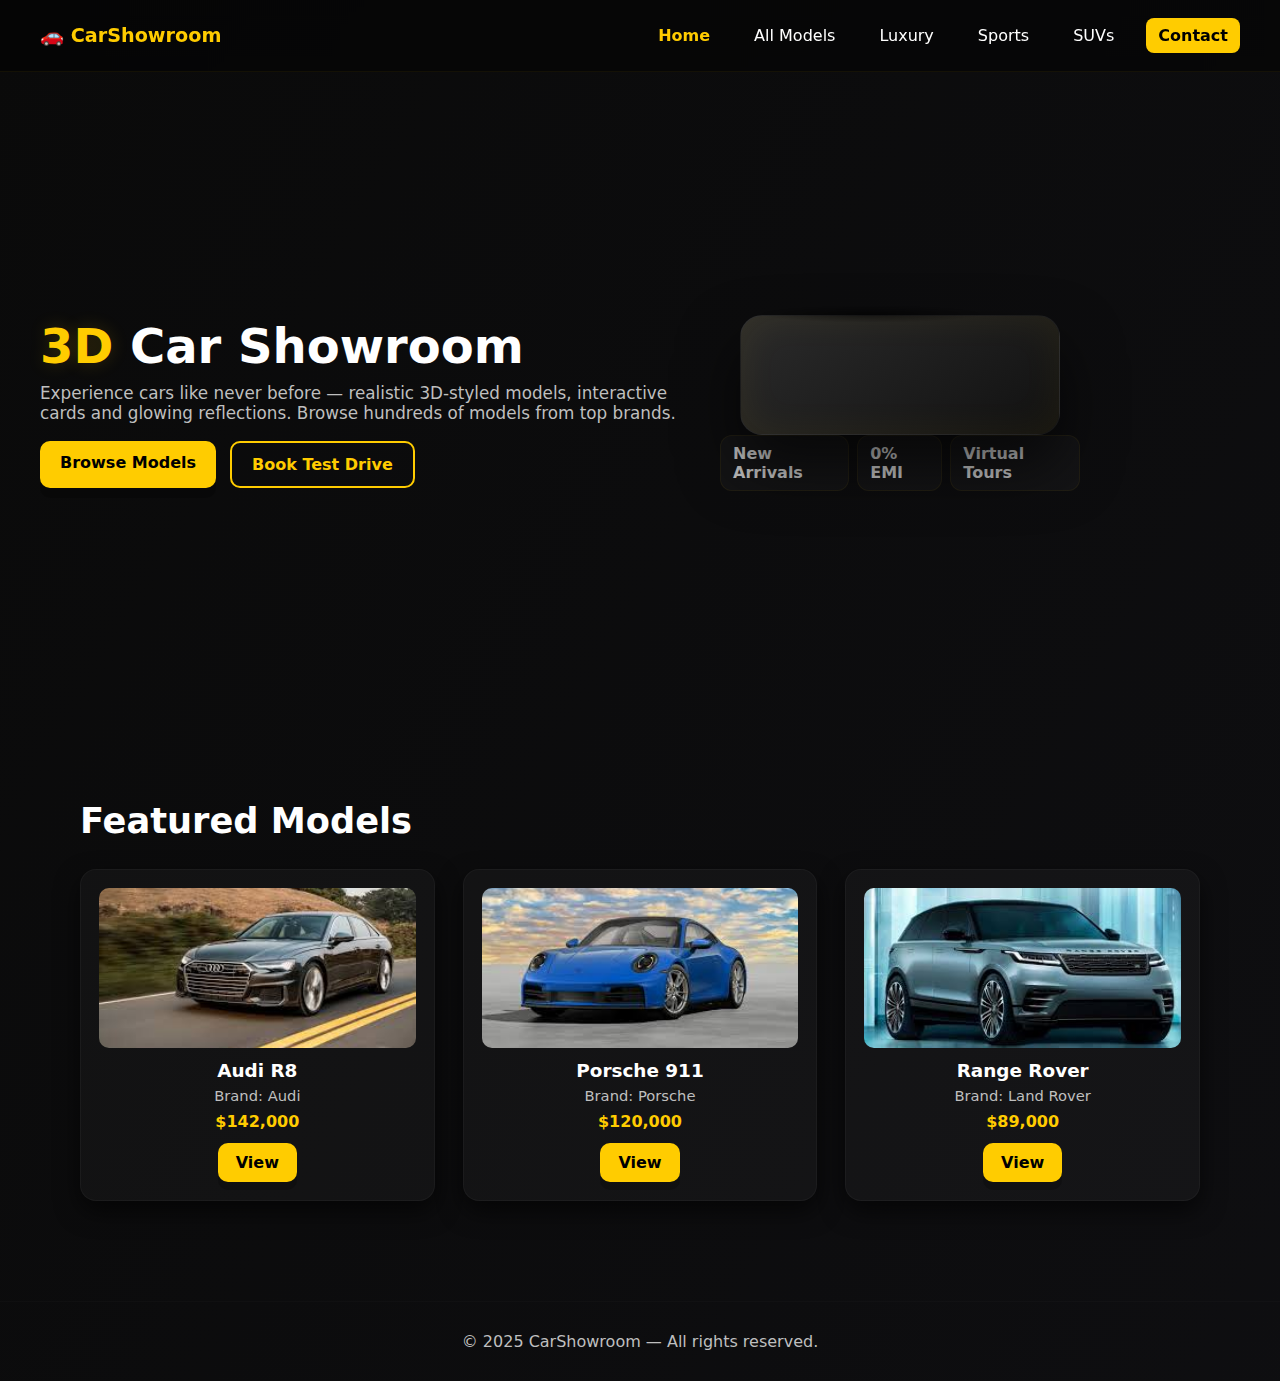
<file: index.html>
<!DOCTYPE html>
<html lang="en">
<head>
  <meta charset="utf-8" />
  <meta name="viewport" content="width=device-width,initial-scale=1" />
  <title>Car Showroom — Sivanesan</title>
  <link rel="stylesheet" href="style.css" />
</head>
<body>
  <header class="navbar">
    <div class="logo">🚗 CarShowroom</div>
    <nav>
      <ul>
        <li><a href="index.html" class="active">Home</a></li>
        <li><a href="models.html">All Models</a></li>
        <li><a href="luxury.html">Luxury</a></li>
        <li><a href="sports.html">Sports</a></li>
        <li><a href="suv.html">SUVs</a></li>
        <li><a href="contact.html" class="btn">Contact</a></li>
      </ul>
    </nav>
  </header>

  <main>
    <section class="hero home-hero">
      <div class="hero-left">
        <h1><span class="highlight">3D</span> Car Showroom</h1>
        <p>Experience cars like never before — realistic 3D-styled models, interactive cards and glowing reflections. Browse hundreds of models from top brands.</p>
        <div class="cta-row">
          <a href="models.html" class="cta-btn">Browse Models</a>
          <a href="contact.html" class="cta-btn alt">Book Test Drive</a>
        </div>
      </div>

      <!-- floating 3D car block (CSS animated) -->
      <div class="hero-right">
        <div class="floating-car-3d">
          <div class="car-body">
          <div class="car-shadow"></div>
        </div>
        <div class="home-badges">
          <div class="badge">New Arrivals</div>
          <div class="badge">0% EMI</div>
          <div class="badge">Virtual Tours</div>
        </div>
      </div>
    </section>

    <section class="preview models-preview">
      <h2>Featured Models</h2>
      <div class="card-grid">
        <article class="car-card">
          <div class="car-img"><img src="audicar.jpeg" alt="Audi R8"></div>
          <h3>Audi R8</h3>
          <p class="meta">Brand: Audi</p>
          <p class="price">$142,000</p>
          <a href="luxury.html" class="buy-btn">View</a>
        </article>

        <article class="car-card">
          <div class="car-img"><img src="porsche car.jpeg" alt="Porsche 911"></div>
          <h3>Porsche 911</h3>
          <p class="meta">Brand: Porsche</p>
          <p class="price">$120,000</p>
          <a href="sports.html" class="buy-btn">View</a>
        </article>

        <article class="car-card">
          <div class="car-img"><img src="rangecar.jpeg" alt="Range Rover"></div>
          <h3>Range Rover</h3>
          <p class="meta">Brand: Land Rover</p>
          <p class="price">$89,000</p>
          <a href="suv.html" class="buy-btn">View</a>
        </article>
      </div>
    </section>

  </main>

  <footer class="footer">
    <p>© 2025 CarShowroom — All rights reserved.</p>
  </footer>
</body>
</html>
</file>
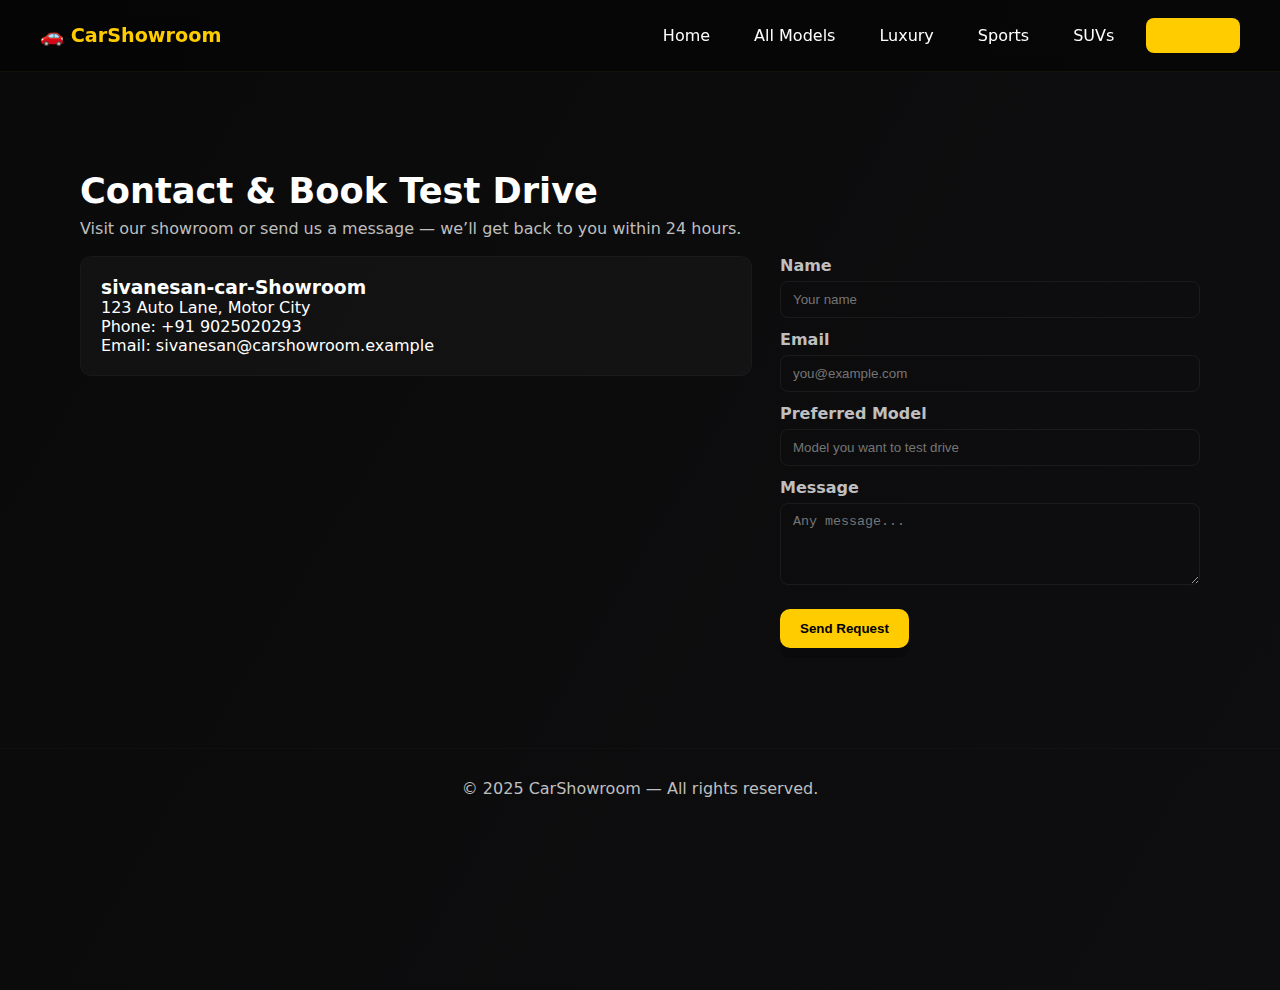
<file: contact.html>
<!DOCTYPE html>
<html lang="en">
<head>
  <meta charset="utf-8" />
  <meta name="viewport" content="width=device-width,initial-scale=1" />
  <title>Car Showroom — Contact</title>
  <link rel="stylesheet" href="style.css" />
</head>
<body>
  <header class="navbar">
    <div class="logo">🚗 CarShowroom</div>
    <nav>
      <ul>
        <li><a href="index.html">Home</a></li>
        <li><a href="models.html">All Models</a></li>
        <li><a href="luxury.html">Luxury</a></li>
        <li><a href="sports.html">Sports</a></li>
        <li><a href="suv.html">SUVs</a></li>
        <li><a href="contact.html" class="active btn">Contact</a></li>
      </ul>
    </nav>
  </header>

  <main>
    <section class="contact-section">
      <h1>Contact & Book Test Drive</h1>
      <p class="subtitle">Visit our showroom or send us a message — we’ll get back to you within 24 hours.</p>

      <div class="contact-grid">
        <div class="contact-info">
          <h3>sivanesan-car-Showroom</h3>
          <p>123 Auto Lane, Motor City</p>
          <p>Phone: +91 9025020293</p>
          <p>Email: sivanesan@carshowroom.example</p>
        </div>

        <form class="contact-form" action="#" method="post">
          <label>
            Name
            <input type="text" name="name" placeholder="Your name" required />
          </label>

          <label>
            Email
            <input type="email" name="email" placeholder="you@example.com" required />
          </label>

          <label>
            Preferred Model
            <input type="text" name="model" placeholder="Model you want to test drive" />
          </label>

          <label>
            Message
            <textarea name="message" rows="4" placeholder="Any message..."></textarea>
          </label>

          <button type="submit" class="cta-btn">Send Request</button>
        </form>
      </div>
    </section>
  </main>

  <footer class="footer">
    <p>© 2025 CarShowroom — All rights reserved.</p>
  </footer>
</body>
</html>
</file>
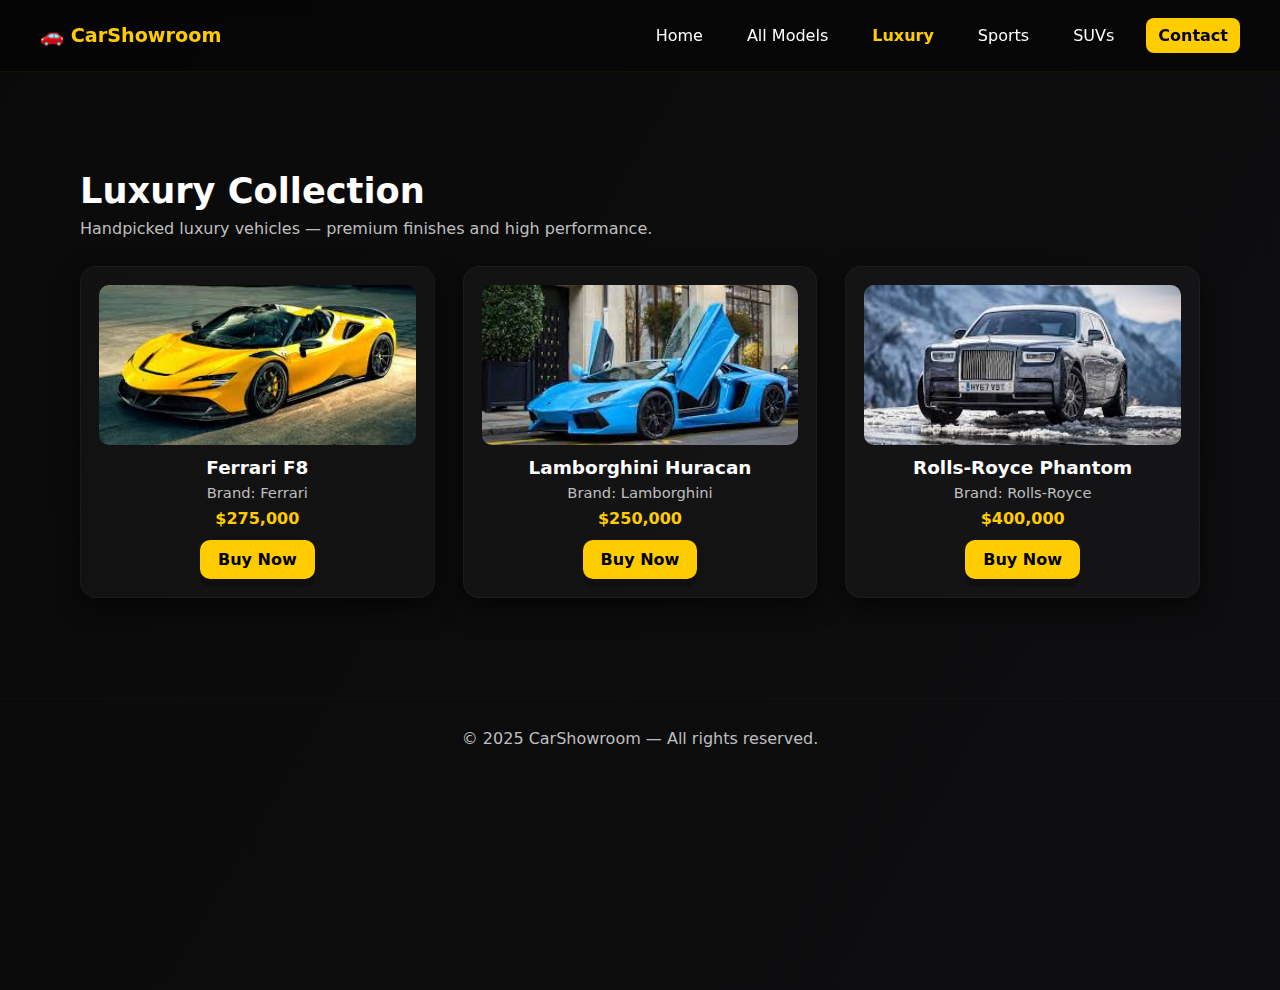
<file: luxury.html>
<!DOCTYPE html>
<html lang="en">
<head>
  <meta charset="utf-8" />
  <meta name="viewport" content="width=device-width,initial-scale=1" />
  <title>Car Showroom — Luxury</title>
  <link rel="stylesheet" href="style.css" />
</head>
<body>
  <header class="navbar">
    <div class="logo">🚗 CarShowroom</div>
    <nav>
      <ul>
        <li><a href="index.html">Home</a></li>
        <li><a href="models.html">All Models</a></li>
        <li><a href="luxury.html" class="active">Luxury</a></li>
        <li><a href="sports.html">Sports</a></li>
        <li><a href="suv.html">SUVs</a></li>
        <li><a href="contact.html" class="btn">Contact</a></li>
      </ul>
    </nav>
  </header>

  <main>
    <section class="models-list">
      <h1>Luxury Collection</h1>
      <p class="subtitle">Handpicked luxury vehicles — premium finishes and high performance.</p>

      <div class="card-grid">
        <article class="car-card">
          <div class="car-img"><img src="ferrari.jpeg" alt="Ferrari F8"></div>
          <h3>Ferrari F8</h3>
          <p class="meta">Brand: Ferrari</p>
          <p class="price">$275,000</p>
          <a href="#" class="buy-btn">Buy Now</a>
        </article>

        <article class="car-card">
          <div class="car-img"><img src="lambo.jpeg" alt="Lamborghini Huracan"></div>
          <h3>Lamborghini Huracan</h3>
          <p class="meta">Brand: Lamborghini</p>
          <p class="price">$250,000</p>
          <a href="#" class="buy-btn">Buy Now</a>
        </article>

        <article class="car-card">
          <div class="car-img"><img src="rolls.jpeg" alt="Rolls Royce"></div>
          <h3>Rolls-Royce Phantom</h3>
          <p class="meta">Brand: Rolls-Royce</p>
          <p class="price">$400,000</p>
          <a href="#" class="buy-btn">Buy Now</a>
        </article>
      </div>
    </section>
  </main>

  <footer class="footer">
    <p>© 2025 CarShowroom — All rights reserved.</p>
  </footer>
</body>
</html>
</file>
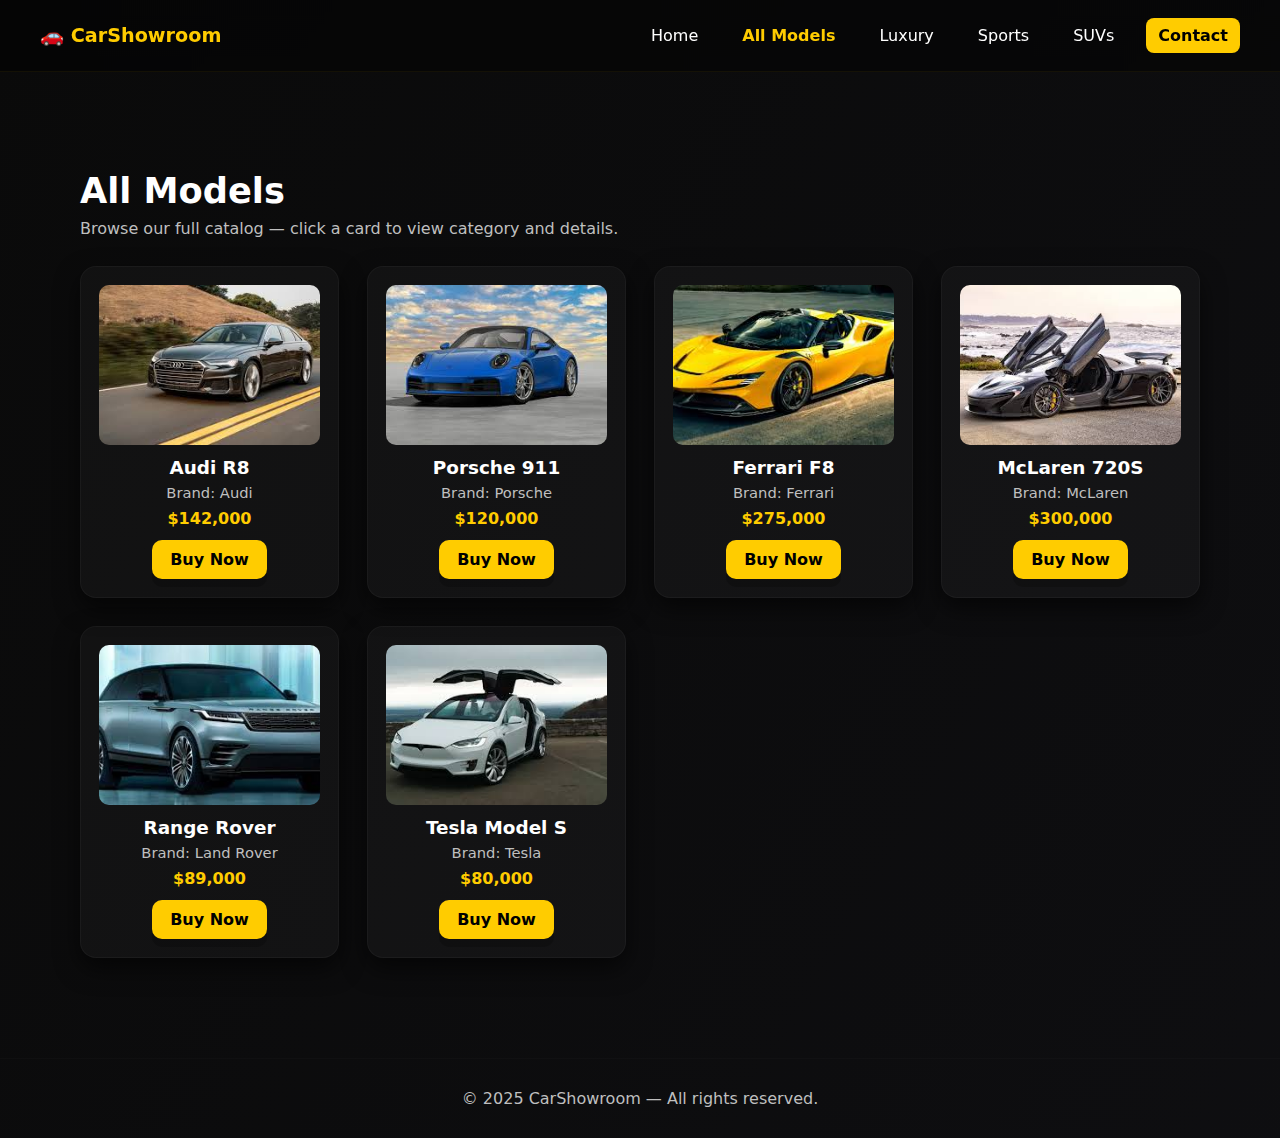
<file: models.html>
<!DOCTYPE html>
<html lang="en">
<head>
  <meta charset="utf-8" />
  <meta name="viewport" content="width=device-width,initial-scale=1" />
  <title>Car Showroom — Models</title>
  <link rel="stylesheet" href="style.css" />
</head>
<body>
  <header class="navbar">
    <div class="logo">🚗 CarShowroom</div>
    <nav>
      <ul>
        <li><a href="index.html">Home</a></li>
        <li><a href="models.html" class="active">All Models</a></li>
        <li><a href="luxury.html">Luxury</a></li>
        <li><a href="sports.html">Sports</a></li>
        <li><a href="suv.html">SUVs</a></li>
        <li><a href="contact.html" class="btn">Contact</a></li>
      </ul>
    </nav>
  </header>

  <main>
    <section class="models-list">
      <h1>All Models</h1>
      <p class="subtitle">Browse our full catalog — click a card to view category and details.</p>

      <div class="card-grid">
        <!-- repeat these cards; replace images and details as required -->
        <article class="car-card">
          <div class="car-img"><img src="audicar.jpeg" alt="Audi R8"></div>
          <h3>Audi R8</h3>
          <p class="meta">Brand: Audi</p>
          <p class="price">$142,000</p>
          <a href="#" class="buy-btn">Buy Now</a>
        </article>

        <article class="car-card">
          <div class="car-img"><img src="porsche car.jpeg" alt="Porsche 911"></div>
          <h3>Porsche 911</h3>
          <p class="meta">Brand: Porsche</p>
          <p class="price">$120,000</p>
          <a href="#" class="buy-btn">Buy Now</a>
        </article>

        <article class="car-card">
          <div class="car-img"><img src="ferrari.jpeg" alt="Ferrari F8"></div>
          <h3>Ferrari F8</h3>
          <p class="meta">Brand: Ferrari</p>
          <p class="price">$275,000</p>
          <a href="#" class="buy-btn">Buy Now</a>
        </article>

        <article class="car-card">
          <div class="car-img"><img src="mclaren.jpeg" alt="McLaren 720S"></div>
          <h3>McLaren 720S</h3>
          <p class="meta">Brand: McLaren</p>
          <p class="price">$300,000</p>
          <a href="#" class="buy-btn">Buy Now</a>
        </article>

        <article class="car-card">
          <div class="car-img"><img src="rangecar.jpeg" alt="Range Rover"></div>
          <h3>Range Rover</h3>
          <p class="meta">Brand: Land Rover</p>
          <p class="price">$89,000</p>
          <a href="#" class="buy-btn">Buy Now</a>
        </article>

        <article class="car-card">
          <div class="car-img"><img src="tesla.jpeg" alt="Tesla Model S"></div>
          <h3>Tesla Model S</h3>
          <p class="meta">Brand: Tesla</p>
          <p class="price">$80,000</p>
          <a href="#" class="buy-btn">Buy Now</a>
        </article>

        <!-- add more cards as needed -->
      </div>
    </section>
  </main>

  <footer class="footer">
    <p>© 2025 CarShowroom — All rights reserved.</p>
  </footer>
</body>
</html>
</file>
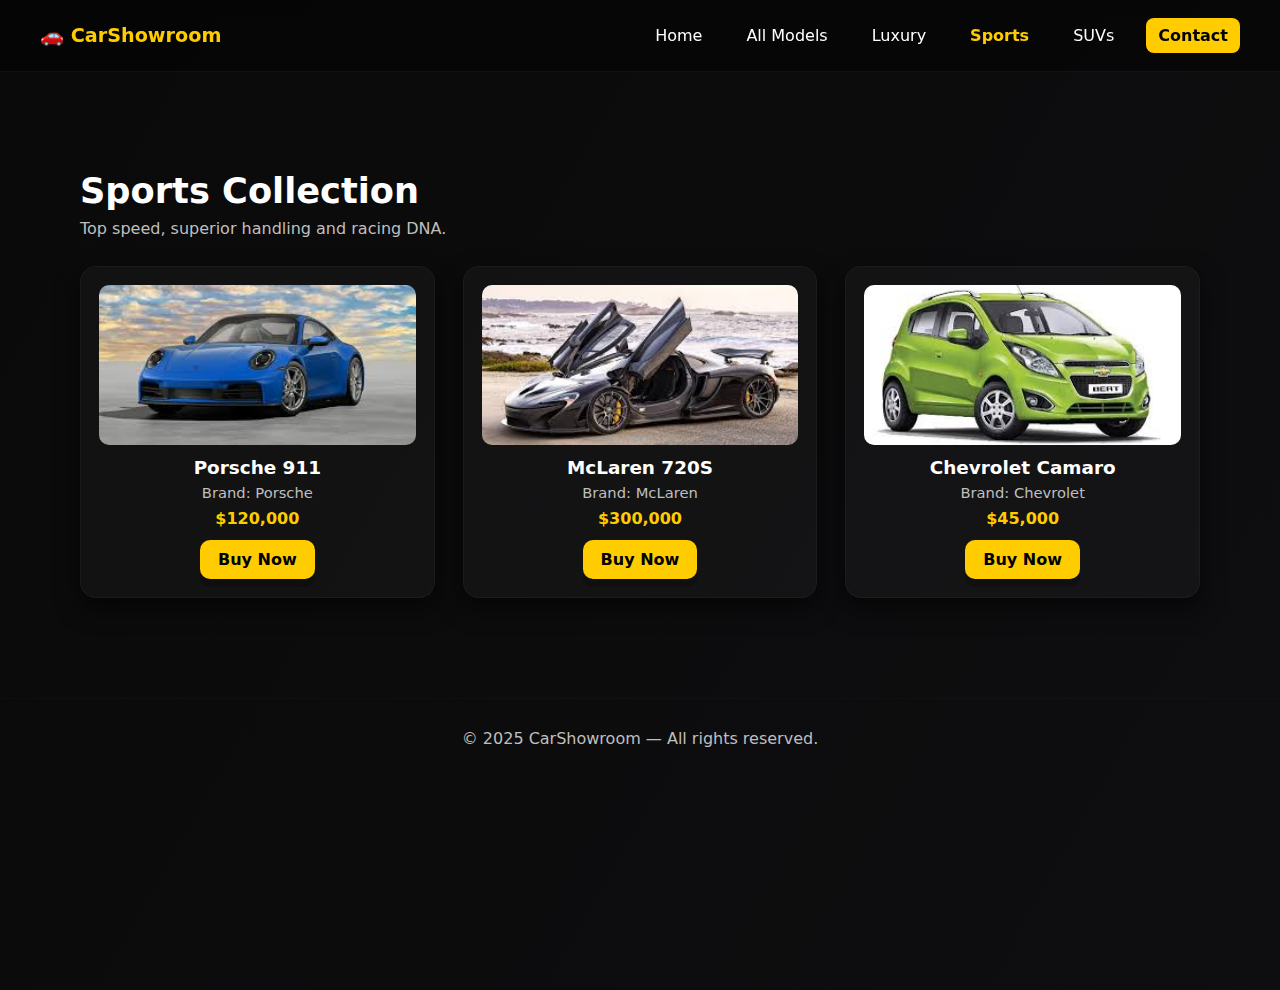
<file: sports.html>
<!DOCTYPE html>
<html lang="en">
<head>
  <meta charset="utf-8" />
  <meta name="viewport" content="width=device-width,initial-scale=1" />
  <title>Car Showroom — Sports</title>
  <link rel="stylesheet" href="style.css" />
</head>
<body>
  <header class="navbar">
    <div class="logo">🚗 CarShowroom</div>
    <nav>
      <ul>
        <li><a href="index.html">Home</a></li>
        <li><a href="models.html">All Models</a></li>
        <li><a href="luxury.html">Luxury</a></li>
        <li><a href="sports.html" class="active">Sports</a></li>
        <li><a href="suv.html">SUVs</a></li>
        <li><a href="contact.html" class="btn">Contact</a></li>
      </ul>
    </nav>
  </header>

  <main>
    <section class="models-list">
      <h1>Sports Collection</h1>
      <p class="subtitle">Top speed, superior handling and racing DNA.</p>

      <div class="card-grid">
        <article class="car-card">
          <div class="car-img"><img src="porsche car.jpeg" alt="Porsche 911"></div>
          <h3>Porsche 911</h3>
          <p class="meta">Brand: Porsche</p>
          <p class="price">$120,000</p>
          <a href="#" class="buy-btn">Buy Now</a>
        </article>

        <article class="car-card">
          <div class="car-img"><img src="mclaren.jpeg" alt="McLaren 720S"></div>
          <h3>McLaren 720S</h3>
          <p class="meta">Brand: McLaren</p>
          <p class="price">$300,000</p>
          <a href="#" class="buy-btn">Buy Now</a>
        </article>

        <article class="car-card">
          <div class="car-img"><img src="car-chevy.jpeg" alt="Chevrolet Camaro"></div>
          <h3>Chevrolet Camaro</h3>
          <p class="meta">Brand: Chevrolet</p>
          <p class="price">$45,000</p>
          <a href="#" class="buy-btn">Buy Now</a>
        </article>
      </div>
    </section>
  </main>

  <footer class="footer">
    <p>© 2025 CarShowroom — All rights reserved.</p>
  </footer>
</body>
</html>
</file>
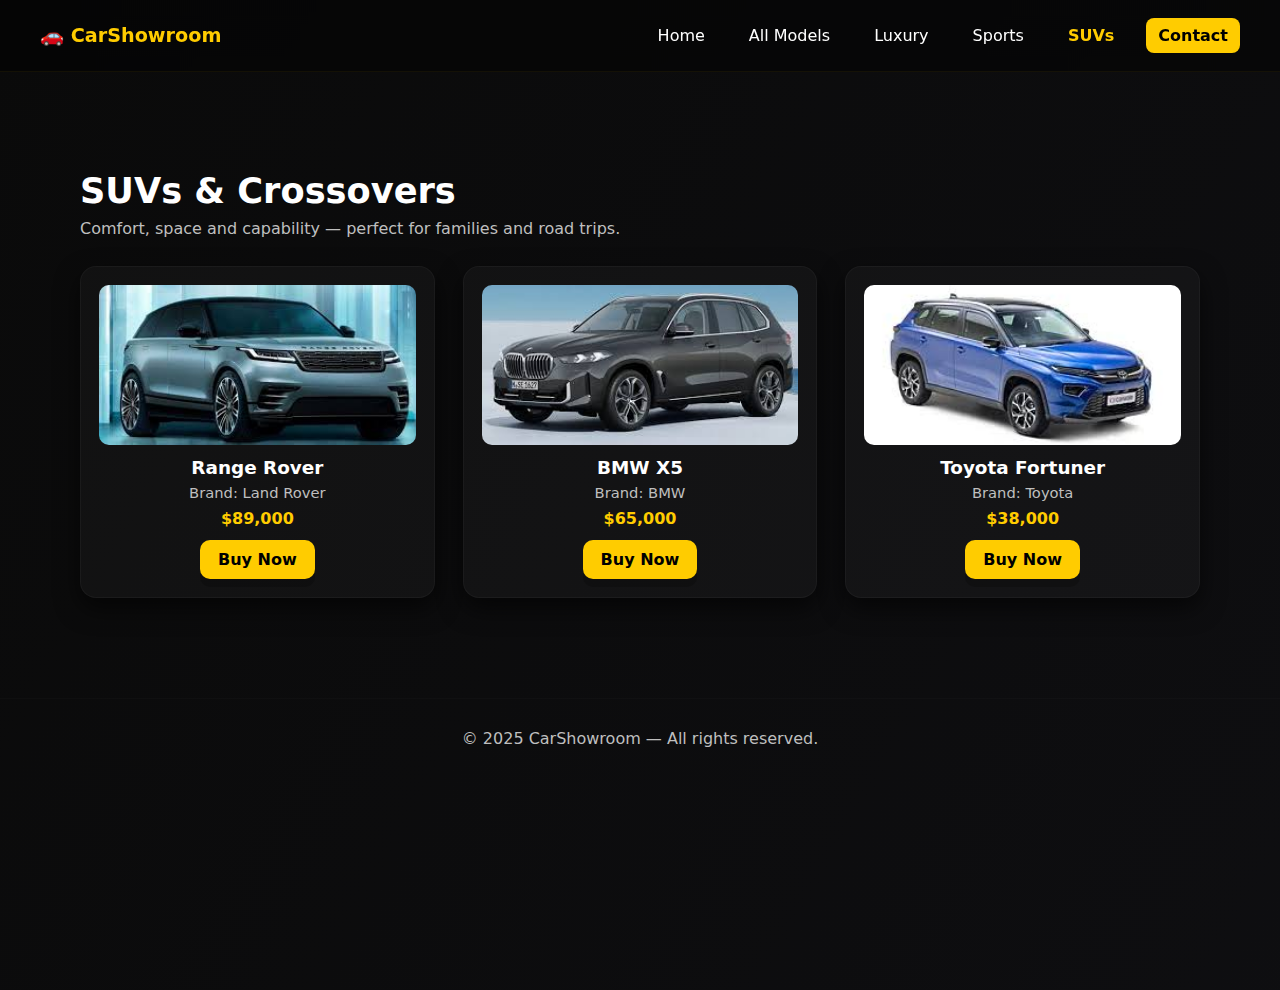
<file: suv.html>
<!DOCTYPE html>
<html lang="en">
<head>
  <meta charset="utf-8" />
  <meta name="viewport" content="width=device-width,initial-scale=1" />
  <title>Car Showroom — SUVs</title>
  <link rel="stylesheet" href="style.css" />
</head>
<body>
  <header class="navbar">
    <div class="logo">🚗 CarShowroom</div>
    <nav>
      <ul>
        <li><a href="index.html">Home</a></li>
        <li><a href="models.html">All Models</a></li>
        <li><a href="luxury.html">Luxury</a></li>
        <li><a href="sports.html">Sports</a></li>
        <li><a href="suv.html" class="active">SUVs</a></li>
        <li><a href="contact.html" class="btn">Contact</a></li>
      </ul>
    </nav>
  </header>

  <main>
    <section class="models-list">
      <h1>SUVs & Crossovers</h1>
      <p class="subtitle">Comfort, space and capability — perfect for families and road trips.</p>

      <div class="card-grid">
        <article class="car-card">
          <div class="car-img"><img src="rangecar.jpeg" alt="Range Rover"></div>
          <h3>Range Rover</h3>
          <p class="meta">Brand: Land Rover</p>
          <p class="price">$89,000</p>
          <a href="#" class="buy-btn">Buy Now</a>
        </article>

        <article class="car-card">
          <div class="car-img"><img src="car-bmw-x5.jpeg" alt="BMW X5"></div>
          <h3>BMW X5</h3>
          <p class="meta">Brand: BMW</p>
          <p class="price">$65,000</p>
          <a href="#" class="buy-btn">Buy Now</a>
        </article>

        <article class="car-card">
          <div class="car-img"><img src="car-toyota.jpeg" alt="Toyota Fortuner"></div>
          <h3>Toyota Fortuner</h3>
          <p class="meta">Brand: Toyota</p>
          <p class="price">$38,000</p>
          <a href="#" class="buy-btn">Buy Now</a>
        </article>
      </div>
    </section>
  </main>

  <footer class="footer">
    <p>© 2025 CarShowroom — All rights reserved.</p>
  </footer>
</body>
</html>
</file>
<file: style.css>
/* ===== Reset & Base ===== */
* { box-sizing: border-box; margin: 0; padding: 0; }
:root{
  --bg1:#0b0b0b; --bg2:#121212; --accent:#ffcc00; --muted:#bfbfbf;
  --card-bg: rgba(255,255,255,0.03);
}
body{
  font-family: "Poppins", system-ui, Arial, sans-serif;
  background: linear-gradient(120deg,#0a0a0a 0%, #0f0f12 50%, #0b0b0b 100%);
  color:#fff; min-height:100vh; -webkit-font-smoothing:antialiased;
}

/* animated background glow */
@keyframes bgMove {
  0%{background-position:0% 50%}
  50%{background-position:100% 50%}
  100%{background-position:0% 50%}
}
body{
  background-image: linear-gradient(120deg,#0a0a0a 0%, #0f0f12 30%, #15151a 60%, #0b0b0b 100%);
  background-size: 400% 400%;
  animation: bgMove 20s ease infinite;
}

/* ===== Navbar ===== */
.navbar{
  position:fixed; top:0; left:0; right:0; height:72px; display:flex;
  align-items:center; justify-content:space-between; padding:0 40px;
  background: rgba(0,0,0,0.45); backdrop-filter: blur(6px); z-index:1000;
  border-bottom:1px solid rgba(255,204,0,0.06);
}
.logo{ font-weight:700; font-size:1.2rem; color:var(--accent); display:flex; gap:8px; align-items:center;}
.navbar nav ul{ list-style:none; display:flex; gap:20px; align-items:center; }
.navbar a{ color:#fff; text-decoration:none; padding:8px 12px; transition:color .18s, transform .18s; }
.navbar a:hover{ color:var(--accent); transform:translateY(-2px); }
.navbar a.active{ color:var(--accent); font-weight:600; }
.navbar .btn{ background:var(--accent); color:#000; border-radius:8px; padding:8px 12px; font-weight:600; }

/* ==== Page layout ==== */
main{ margin-top:90px; }

/* ===== Hero ===== */
.hero{ display:flex; gap:40px; align-items:center; padding:60px 40px; min-height:70vh; }
.hero-left{ max-width:640px; }
.hero h1{ font-size:3rem; line-height:1.02; margin-bottom:12px; color:#fff; }
.highlight{ color:var(--accent); text-shadow:0 0 18px rgba(255,204,0,0.18); }
.hero p{ color:var(--muted); font-size:1.05rem; margin-bottom:18px; }

.cta-row{ display:flex; gap:14px; margin-top:8px; }
.cta-btn{ background:var(--accent); color:#000; padding:12px 20px; border-radius:10px; text-decoration:none; font-weight:700; box-shadow:0 10px 0 rgba(0,0,0,0.2); transition:transform .16s, box-shadow .16s; }
.cta-btn.alt{ background:transparent; color:var(--accent); border:2px solid var(--accent); box-shadow:none; }
.cta-btn:hover{ transform:translateY(3px); box-shadow:0 6px 0 rgba(0,0,0,0.2); }

/* ===== Floating 3D car (decorative) ===== */
.hero-right{ display:flex; flex-direction:column; align-items:center; gap:18px; }
.floating-car-3d{ width:360px; height:180px; perspective:1100px; position:relative; }
.car-body{
  width:320px; height:120px; margin:auto; border-radius:22px;
  background: linear-gradient(145deg,#2b2b2b,#111); position:relative;
  transform-style:preserve-3d; animation:floatUp 4s ease-in-out infinite, spinY 14s linear infinite;
  box-shadow: 0 30px 60px rgba(0,0,0,0.6), 0 0 40px rgba(255,204,0,0.06) inset;
  border:1px solid rgba(255,255,255,0.03);
}
@keyframes floatUp{
  0%,100%{ transform: translateY(0) }
  50%{ transform: translateY(-18px) }
}
@keyframes spinY{
  0%{ transform: translateY(0) rotateY(0deg) }
  100%{ transform: translateY(0) rotateY(360deg) }
}
.car-shadow{ width:260px; height:20px; background: radial-gradient(ellipse at center, rgba(0,0,0,0.6), transparent 60%); border-radius:50%; margin-top:-12px; opacity:0.8; }

/* badges */
.home-badges{ display:flex; gap:8px; }
.badge{ background:rgba(255,255,255,0.03); border:1px solid rgba(255,204,0,0.06); padding:8px 12px; border-radius:12px; color:var(--muted); font-weight:600; }

/* ===== Cards grid used on many pages ===== */
.card-grid{ display:grid; grid-template-columns: repeat(auto-fit,minmax(240px,1fr)); gap:28px; margin-top:28px; }
.car-card{
  background:var(--card-bg); border-radius:16px; padding:18px; text-align:center;
  border: 1px solid rgba(255,255,255,0.04);
  transition: transform .5s, box-shadow .5s; transform-style:preserve-3d; position:relative; overflow:hidden;
  box-shadow: 0 10px 25px rgba(0,0,0,0.6);
}
.car-card:hover{ transform: translateY(-10px) rotateY(8deg) scale(1.03); box-shadow:0 25px 60px rgba(0,0,0,0.7), 0 0 50px rgba(255,204,0,0.08); }

/* image styling with 3D tilt effect */
.car-img{ width:100%; height:160px; display:flex; align-items:center; justify-content:center; overflow:hidden; border-radius:10px; margin-bottom:12px; }
.car-img img{ width:100%; height:100%; object-fit:cover; transition: transform .6s, filter .4s; filter: drop-shadow(0 10px 30px rgba(0,0,0,0.6)); }
.car-card:hover .car-img img{ transform: scale(1.08) rotateY(8deg); filter: brightness(1.02) saturate(1.06); }

.car-card h3{ font-size:1.15rem; margin-bottom:6px; }
.car-card .meta{ color:var(--muted); font-size:0.92rem; margin-bottom:8px; }
.price{ color:var(--accent); font-weight:700; margin-bottom:12px; }
.buy-btn{ display:inline-block; background:var(--accent); color:#000; padding:10px 18px; border-radius:10px; text-decoration:none; font-weight:700; box-shadow:0 8px rgba(0,0,0,0.2); transition:transform .14s; }
.buy-btn:hover{ transform:translateY(4px); }

/* ===== Sections ===== */
.models-list, .preview, .contact-section, .about{ padding:80px 40px 100px; max-width:1200px; margin:0 auto; }
.models-list h1, .preview h2, .about h1, .contact-section h1{ font-size:2.2rem; margin-bottom:8px; }
.subtitle{ color:var(--muted); margin-bottom:18px; }

/* ===== Contact grid ===== */
.contact-grid{ display:grid; grid-template-columns: 1fr 420px; gap:28px; align-items:start; margin-top:18px; }
.contact-info{ background:var(--card-bg); padding:20px; border-radius:12px; border:1px solid rgba(255,255,255,0.03); }
.contact-form label{ display:block; margin-bottom:12px; color:var(--muted); font-weight:600; }
.contact-form input, .contact-form textarea{
  width:100%; padding:10px 12px; border-radius:8px; border:1px solid rgba(255,255,255,0.06); background:transparent; color:#fff; margin-top:6px;
}
.contact-form button.cta-btn{ margin-top:8px; border:none; cursor:pointer; }

/* ===== Footer ===== */
.footer{ padding:30px 20px; text-align:center; color:var(--muted); border-top:1px solid rgba(255,255,255,0.02); }

/* ===== Responsive ===== */
@media (max-width:900px){
  .hero{ flex-direction:column; padding:80px 20px; gap:18px; }
  .hero-right{ order:-1; }
  .contact-grid{ grid-template-columns: 1fr; }
  .navbar{ padding:0 20px; }
}
@media (max-width:520px){
  .navbar nav ul{ gap:10px; }
  .hero h1{ font-size:2rem; }
  .car-img{ height:140px; }
}
</file>
